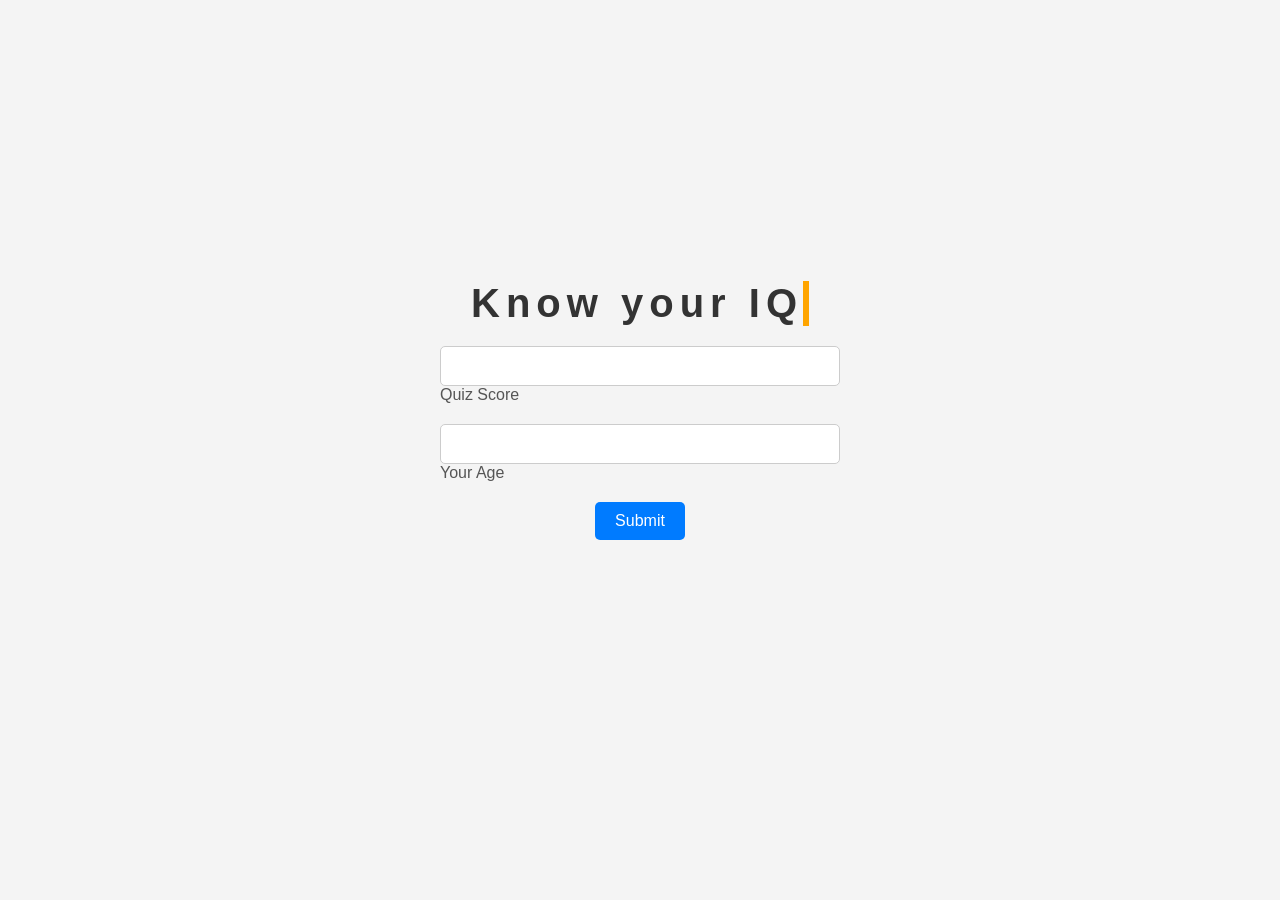
<file: indexmaster.html>
<!DOCTYPE html>
<html lang="en">

<head>
    <meta charset="UTF-8">
    <meta http-equiv="X-UA-Compatible" content="IE=Edge">
    <meta name="viewport" content="width=device-width, initial-scale=1">
    <title>Know Your IQ</title>
    <link rel="stylesheet" href="./secondtest.css">
</head>

<body>
    <div class="typewriter">
        <h1 id="header">Know your IQ</h1>
    </div>

    <div class="input-group">
        <input type="text" id="score" required>
        <label for="score">Quiz Score</label>
    </div>

    <div class="input-group">
        <input type="text" id="age" required>
        <label for="age">Your Age</label>
    </div>

    <button id="submit" onclick="display_IQ()">Submit</button>

    <p id="show"></p>

    <div id="suggestions1">
        <p id="suggestion1"></p>
    </div>

    <div id="suggestions2">
        <p id="suggestion2"></p>
    </div>

    <div id="suggestions3">
        <p id="suggestion3"></p>
    </div>

    <script src="main.js"></script>
</body>

</html>
</file>
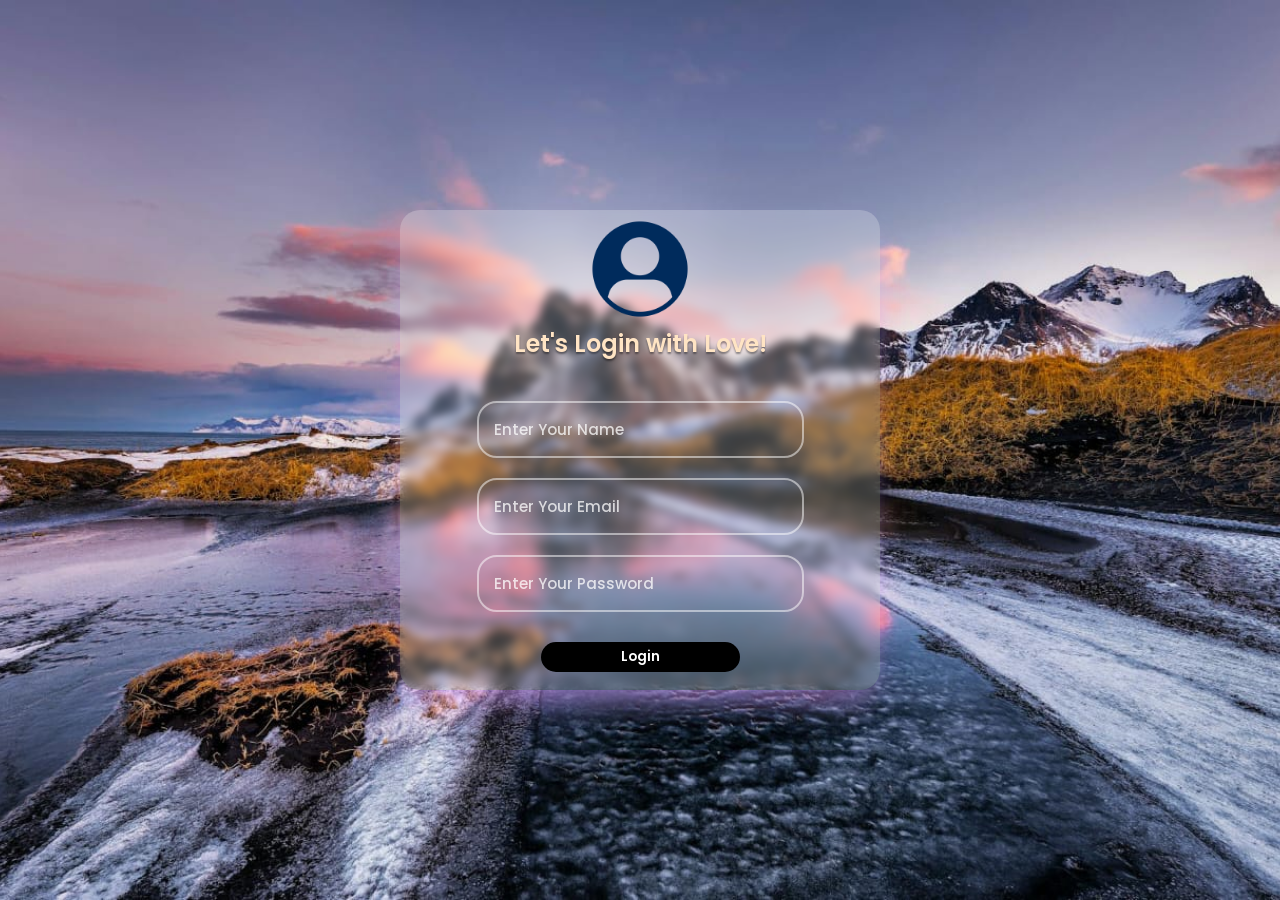
<file: login.html>
<!DOCTYPE html>
<html lang="en">

<head>
    <meta charset="UTF-8">
    <meta name="viewport" content="width=device-width, initial-scale=1.0">
    <title>Login</title>
    <link rel="stylesheet" href="./login.css">
</head>

<body>
    <section class="box-sec">
        <div class="box">
            <a href="./index.html"><img src="./user.png" alt="" height="100px" width="100px"></a>
            <h1>Let's Login with Love!</h1>
            <div class="innerbox">
                <input  type="text" placeholder="Enter Your Name">
                <input type="email" placeholder="Enter Your Email">
                <input type="password" placeholder="Enter Your Password">
            </div>
            <button>Login</button>
        </div>
    </section>
</body>

</html>
</file>
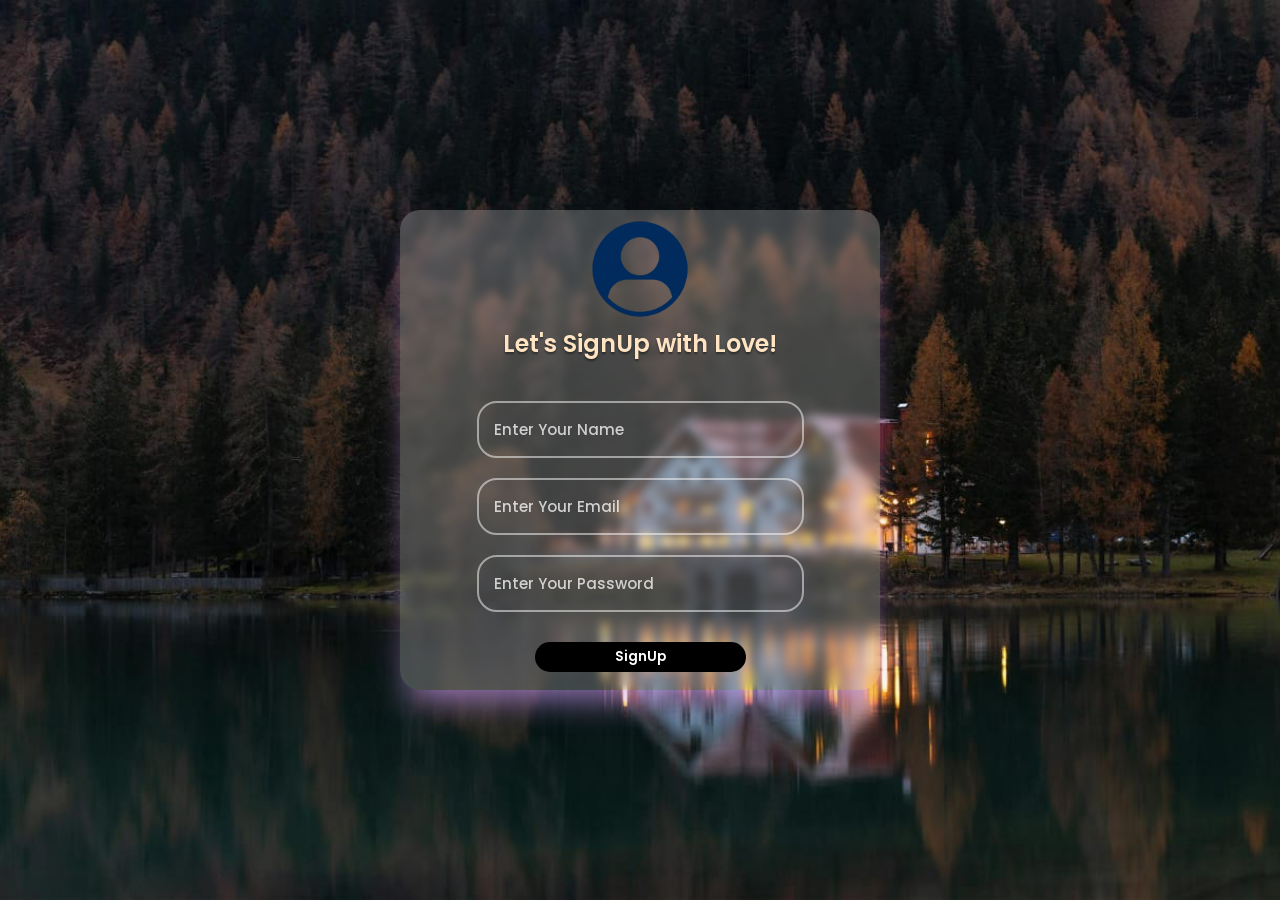
<file: signup.html>
<!DOCTYPE html>
<html lang="en">

<head>
    <meta charset="UTF-8">
    <meta name="viewport" content="width=device-width, initial-scale=1.0">
    <title>Login</title>
    <link rel="stylesheet" href="./sign.css">
</head>

<body>
    <section class="box-sec">
        <div class="box">
            <a href="./index.html"><img src="./user.png" alt="" height="100px" width="100px"></a>
            <h1>Let's SignUp with Love!</h1>
            <div class="innerbox">
                <input  type="text" placeholder="Enter Your Name">
                <input type="email" placeholder="Enter Your Email">
                <input type="password" placeholder="Enter Your Password">
            </div>
            <button>SignUp</button>
        </div>
    </section>
</body>

</html>
</file>
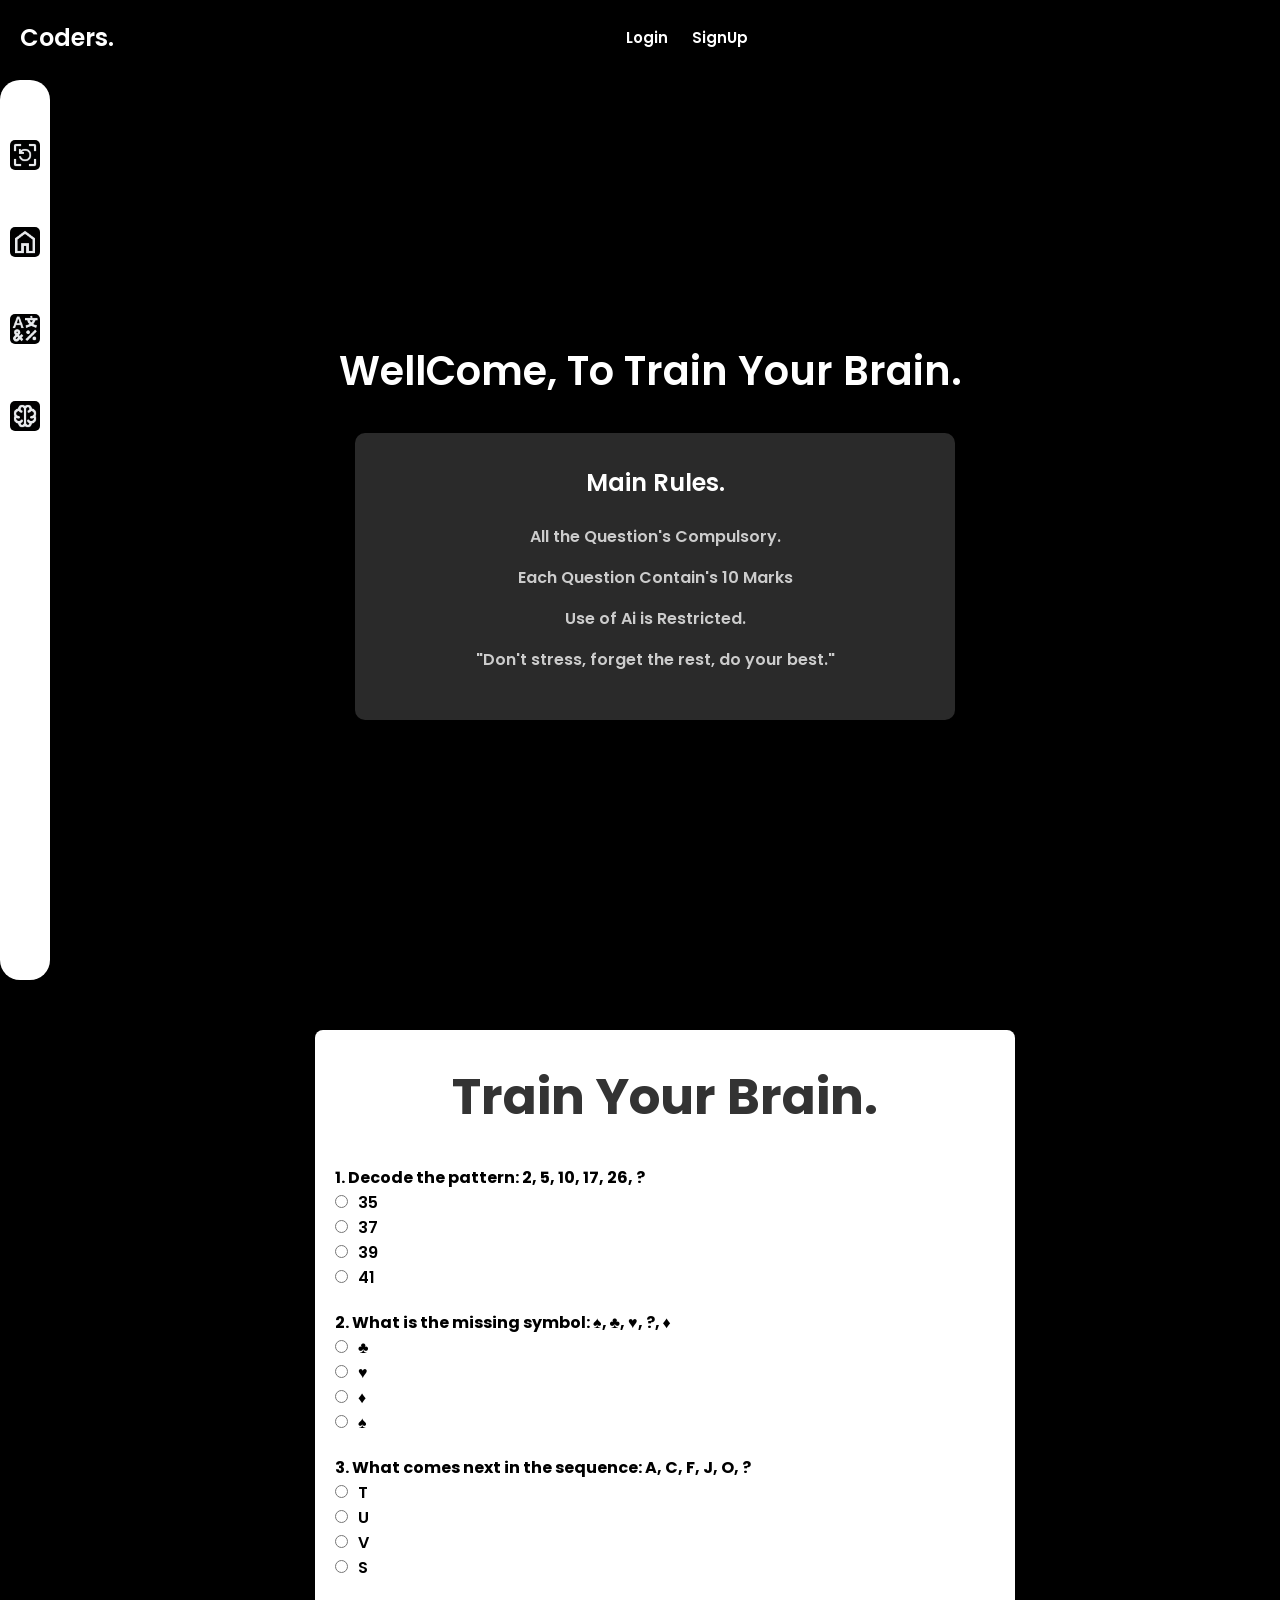
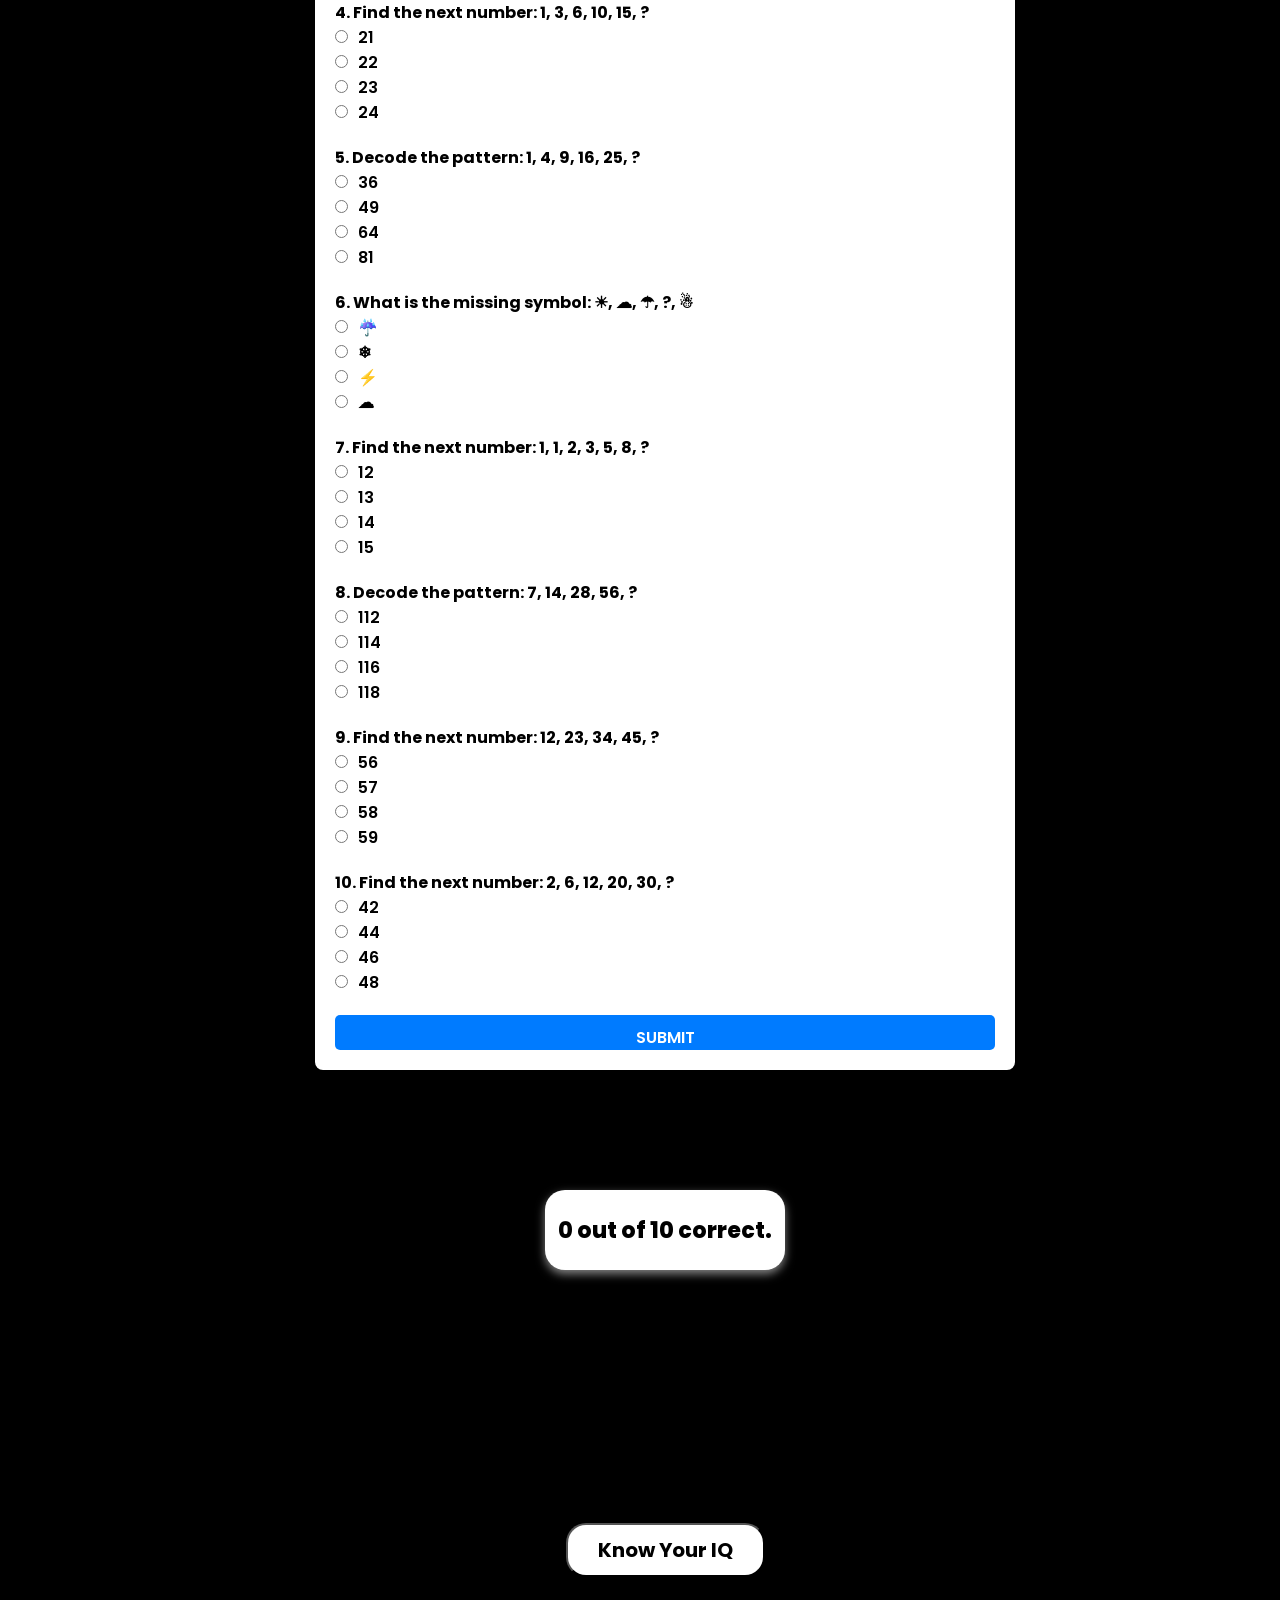
<file: test.html>
<!DOCTYPE html>
<html lang="en">

<head>
    <meta charset="UTF-8">
    <meta name="viewport" content="width=device-width, initial-scale=1.0">
    <link rel="stylesheet" href="./test.css">
    <title>Test</title>
</head>

<body>
    <nav class="navbar">
        <div class="content-logo">
            <h1>Coders.</h1>
        </div>
        <div class="login">
            <button><a href="./login.html">Login</a></button>
            <button><a href="./signUP.html">SignUp</a</button>
        </div>
    </nav>

    <section class="sidebar">
        <div class="sidemenu">
            <img src="./reload.png" alt="" onclick="RandomQuestion()">
            <a href="./index.html"><img src="./home.png" alt=""></a>
            <a href="#tst"><img src="./test.png" alt=""></a>
            <a href="#iq"><img src="./iq.png" alt=""></a>
            <!-- <img src="./suggestion.png" alt=""> -->
        </div>
    </section>

    <section id = "rules">
        <h1>WellCome, To Train Your Brain.</h1>
        <div class="mainrules">
            <h3>Main Rules.</h3>
            <p>All the Question's Compulsory.
            </p>
            <p>Each Question Contain's 10 Marks</p>
            <p>Use of Ai is Restricted.</p>
            <p>"Don't stress, forget the rest, do your best."</p>
        </div>
    </section>

    <section class="test" id = "tst">
        <div class="container">
            <h1>Train Your Brain.</h1>
            <form id="quizForm">
            </form>
            <!-- <div id="out"></div> -->
        </div>
    </section>
    <section class="lower-test">
        <div>
            <div id="test-result">
                <h2 id = testid>0 out of 10 correct.</h2>
            </div>
        </div>
    </section>
    
    <section class="lower-test" id = "iq">
        <div class = "lower-test-btn">
            <button><a href="./indexmaster.html">Know Your IQ</a></button>
        </div>
    </section>

    <script src="./test.js"></script>
</body>

</html>
</file>
<file: secondtest.css>
/* General Styles */
* {
    margin: 0;
    padding: 0;
    box-sizing: border-box;
    font-family: Arial, sans-serif;
}

body {
    background-color: #f4f4f4;
    color: #333;
    display: flex;
    flex-direction: column;
    align-items: center;
    justify-content: center;
    min-height: 100vh;
    padding: 20px;
}

/* Typewriter Effect */
.typewriter h1 {
    font-size: 2.5rem;
    margin-bottom: 20px;
    overflow: hidden;
    border-right: 0.15em solid orange;
    white-space: nowrap;
    letter-spacing: 0.15em;
    animation: typing 3.5s steps(40, end), blink-caret 0.75s step-end infinite;
}

@keyframes typing {
    from { width: 0; }
    to { width: 100%; }
}

@keyframes blink-caret {
    from, to { border-color: transparent; }
    50% { border-color: orange; }
}

/* Input Group */
.input-group {
    margin-bottom: 15px;
    width: 100%;
    max-width: 400px;
}

.input-group input {
    width: 100%;
    padding: 10px;
    border: 1px solid #ccc;
    border-radius: 5px;
    font-size: 1rem;
}

.input-group label {
    display: block;
    margin-bottom: 5px;
    font-size: 1rem;
    color: #555;
}

/* Submit Button */
#submit {
    padding: 10px 20px;
    background-color: #007bff;
    color: white;
    border: none;
    border-radius: 5px;
    font-size: 1rem;
    cursor: pointer;
    transition: background-color 0.3s ease;
}

#submit:hover {
    background-color: #0056b3;
}

/* Result Display */
#show {
    margin-top: 20px;
    font-size: 1.2rem;
    color: #333;
}

/* Suggestions */
#suggestions1,
#suggestions2,
#suggestions3 {
    margin-top: 20px;
    width: 100%;
    max-width: 600px;
}

#suggestions1 iframe,
#suggestions2 iframe,
#suggestions3 iframe {
    width: 100%;
    height: 315px;
    border: none;
    border-radius: 10px;
    margin-top: 10px;
}

/* Responsive Design */
@media (max-width: 768px) {
    .typewriter h1 {
        font-size: 2rem;
    }

    .input-group {
        max-width: 100%;
    }

    #submit {
        width: 100%;
    }

    #suggestions1 iframe,
    #suggestions2 iframe,
    #suggestions3 iframe {
        height: 200px;
    }
}

@media (max-width: 480px) {
    .typewriter h1 {
        font-size: 1.5rem;
    }

    #show {
        font-size: 1rem;
    }
}
</file>
<file: login.css>
@import url("https://fonts.googleapis.com/css2?family=Poppins:ital,wght@0,300;0,400;0,500;0,600;0,700;0,800;0,900;1,800;1,900&display=swap");

* {
    margin: 0;
    padding: 0;
    box-sizing: border-box;
    font-family: "Poppins", sans-serif;
    font-weight: 600;
    font-style: normal;
}

body {
    color: white;
    background: url(./signup.jpg) no-repeat center center/cover;
    background-color: black;
}

.box-sec {
    display: flex;
    justify-content: center;
    align-items: center;
    height: 100vh;
}

.box {
    margin: 10rem 20px;
    display: flex;
    justify-content: center;
    align-items: center;
    flex-direction: column;
    background-color: rgba(255, 255, 255, 0.223);
    backdrop-filter: blur(5px);
    border-radius: 20px;
    min-height: 30rem;
    min-width: 30rem;
    box-shadow: rgba(214, 160, 255, 0.64) 0px 20px 30px -10px;
}

.box h1{
    color: bisque;
    text-shadow: 0px 2px 2px rgba(0, 0, 0, 0.4);
}

.innerbox {
    margin: 20px;
    display: flex;
    justify-content: center;
    align-items: center;
    flex-direction: column;
}

.innerbox input {
    color: white;
    margin-top: 20px;
    padding: 15px;
    background: transparent;
    border-radius: 20px;
    border: 2px solid rgba(255, 255, 255, 0.5);
    outline: none;
    width: 100%;
    font-size: 15px;
    font-weight: 500;
}

button{
    color: white;
    margin: 10px;
    padding: 5px 5rem;
    border-radius: 15px;
    background-color: black;
    border: none;
}

.innerbox input::placeholder {
    color: #ffffffbf;
}

.innerbox input:focus {
    border-color: rgba(205, 141, 255, 0.64);
}

@media (max-width: 768px) {
    .box {
        margin: 5rem 10px;
        min-height: 25rem;
        min-width: 25rem;
    }

    .box h1{
        font-size: 20px;
    }

    button{
        padding: 5px 4rem;
    }

    .innerbox input {
        padding: 10px;
        font-size: 14px;
    }
}

@media (max-width: 480px) {
    .box {
        margin: 2rem 5px;
        min-height: 20rem;
        min-width: 20rem;
    }

    button{
        padding: 5px 3.5rem;
    }

    .innerbox input {
        padding: 8px;
        font-size: 12px;
    }
}
@media (max-width: 320px) {
    .box {
        margin: 2rem 5px;
        min-height: 20rem;
        min-width: 18rem;
    }

    .innerbox input {
        padding: 8px;
        font-size: 12px;
    }
}
</file>
<file: sign.css>
@import url("https://fonts.googleapis.com/css2?family=Poppins:ital,wght@0,300;0,400;0,500;0,600;0,700;0,800;0,900;1,800;1,900&display=swap");

* {
    margin: 0;
    padding: 0;
    box-sizing: border-box;
    font-family: "Poppins", sans-serif;
    font-weight: 600;
    font-style: normal;
}

body {
    color: white;
    background: url(./login.jpg) no-repeat center center/cover;
    /* background-color: black; */
}

.box-sec {
    display: flex;
    justify-content: center;
    align-items: center;
    height: 100vh;
}

.box {
    margin: 10rem 20px;
    display: flex;
    justify-content: center;
    align-items: center;
    flex-direction: column;
    background-color: rgba(255, 255, 255, 0.223);
    backdrop-filter: blur(5px);
    border-radius: 20px;
    min-height: 30rem;
    min-width: 30rem;
    box-shadow: rgba(214, 160, 255, 0.64) 0px 20px 30px -10px;
}

.box h1{
    color: bisque;
    text-shadow: 0px 2px 2px rgba(0, 0, 0, 0.4);
}

.innerbox {
    margin: 20px;
    display: flex;
    justify-content: center;
    align-items: center;
    flex-direction: column;
}

.innerbox input {
    color: white;
    margin-top: 20px;
    padding: 15px;
    background: transparent;
    border-radius: 20px;
    border: 2px solid rgba(255, 255, 255, 0.5);
    outline: none;
    width: 100%;
    font-size: 15px;
    font-weight: 500;
}

button{
    color: white;
    margin: 10px;
    padding: 5px 5rem;
    border-radius: 15px;
    background-color: black;
    border: none;
}

.innerbox input::placeholder {
    color: #ffffffbf;
}

.innerbox input:focus {
    border-color: rgba(205, 141, 255, 0.64);
}

@media (max-width: 768px) {
    .box {
        margin: 5rem 10px;
        min-height: 25rem;
        min-width: 25rem;
    }

    .box h1{
        font-size: 20px;
    }

    button{
        padding: 5px 4rem;
    }

    .innerbox input {
        padding: 10px;
        font-size: 14px;
    }
}

@media (max-width: 480px) {
    .box {
        margin: 2rem 5px;
        min-height: 20rem;
        min-width: 20rem;
    }

    button{
        padding: 5px 3.5rem;
    }

    .innerbox input {
        padding: 8px;
        font-size: 12px;
    }
}
@media (max-width: 320px) {
    .box {
        margin: 2rem 5px;
        min-height: 20rem;
        min-width: 18rem;
    }

    .innerbox input {
        padding: 8px;
        font-size: 12px;
    }
}
</file>
<file: test.css>
@import url("https://fonts.googleapis.com/css2?family=Poppins:ital,wght@0,300;0,400;0,500;0,600;0,700;0,800;0,900;1,800;1,900&display=swap");

* {
    margin: 0;
    padding: 0;
    box-sizing: border-box;
    font-family: "Poppins", sans-serif;
    font-weight: 600;
    font-style: normal;
}

body {
    overflow-x: hidden;
    background-color: black;
    color: rgb(255, 255, 255);
}

/* Navbar */
.navbar {
    position: fixed;
    z-index: 5;
    width: 100%;
    padding: 20px 20px;
    display: flex;
    justify-content: space-between;
    align-items: center;
    transition: all 0.3s ease-out;
}

.navbar .login button {
    margin: 0px 10px;
    font-size: 15px;
    color: white;
    background-color: transparent;
    border: none;
}

.login button a{
    color: white;
    text-decoration: none;
    transition: all 0.3s ease-out;
}

.navbar .login button a:hover {
    color: #3232ff;
}

.navbar.sticky {
    background-color: rgb(23, 23, 23);
    padding: 25px 20px;
}

/* Sidebar */
.sidebar {
    position: fixed;
    top: 5rem;
    left: 0;
    min-height: 100vh;
    width: 50px;
    background-color: white;
    box-shadow: 2px 0 5px rgba(0, 0, 0, 0.1);
    border-radius: 20px;
}

.sidebar .sidemenu {
    margin: 10px;
    display: flex;
    justify-content: center;
    flex-direction: column;
}

.sidebar .sidemenu img {
    margin-top: 50px;
    margin-left: 0;
    height: 30px;
    width: 30px;
    background: black;
    border-radius: 5px;
}

/* Test Section Rules */
#rules {
    width: 100%;
    min-height: 100vh;
    padding: 10rem 2rem 0 2rem;
    display: flex;
    justify-content: center;
    align-items: center;
    flex-direction: column;
    text-align: center;
    background-color: #000000;
}

#rules h1 {
    margin: 0 50px 0 70px;
    color: white;
    font-size: 2.5rem;
    margin-bottom: 2rem;
}

.mainrules {
    margin: 0 40px 0 70px;
    background-color: #2a2a2a;
    padding: 2rem;
    border-radius: 10px;
    box-shadow: 0 4px 10px rgba(0, 0, 0, 0.1);
    max-width: 600px;
    width: 100%;
}

.mainrules h3 {
    color: white;
    font-size: 1.5rem;
    margin-bottom: 1.5rem;
}

.mainrules p {
    color: #ccc;
    font-size: 1rem;
    margin-bottom: 1rem;
}

/* Media Queries for Responsiveness */
@media (max-width: 768px) {
    #rules {
        padding: 10rem 2rem 0 2rem;
    }

    #rules h1 {
        font-size: 1.5rem;
        margin-bottom: 1.5rem;
    }

    .mainrules {
        padding: 1.5rem;
        margin-left: 90px;
    }

    .mainrules h3 {
        font-size: 1.25rem;
        margin-bottom: 1rem;
    }

    .mainrules p {
        font-size: 0.9rem;
        margin-bottom: 0.8rem;
    }
}

@media (max-width: 480px) {
    #rules {
        padding: 10rem 2rem 0 2rem;
    }

    #rules h1 {
        font-size: 1rem;
        margin-bottom: 1rem;
    }

    .mainrules {
        padding: 1rem;
    }

    .mainrules h3 {
        font-size: 1.1rem;
        margin-bottom: 0.8rem;
    }

    .mainrules p {
        font-size: 0.8rem;
        margin-bottom: 0.6rem;
    }
}

/* Main Test Section */
.test {
    width: 100%;
    min-height: 100vh;
    background-color: black;
    padding-top: 5rem;
    display: flex;
    justify-content: center;
    align-items: center;
}

.container {
    width: 100%;
    max-width: 700px;
    margin: 50px 10px 0px 60px;
    background: #fff;
    padding: 20px;
    border-radius: 8px;
    box-shadow: 0 4px 10px rgba(0, 0, 0, 0.1);
    color: black;
}

.container h1 {
    text-align: center;
    color: #333;
    padding: 10px 0 30px 0;
    font-size: 50px;
    font-weight: 700;
}

.question {
    margin-bottom: 20px;
}

.question p {
    font-weight: bold;
}

.question input {
    margin-right: 10px;
}

.submit-btn {
    display: block;
    width: 100%;
    padding: 10px 10px 0px 10px;
    background: #007bff;
    color: white;
    font-size: 16px;
    border: none;
    border-radius: 5px;
    cursor: pointer;
    transition: background 0.3s ease-out;
}

.submit-btn:hover {
    background: #0056b3;
}

/* Test Result Section */
.lower-test {
    max-width: 100%;
    min-height: 20rem;
    display: flex;
    justify-content: center;
    align-items: center;
}

.lower-test div button a{
    color: rgb(0, 0, 0);
    text-decoration: none;
    font-weight: 700;
}

.lower-test .lower-test-btn button{
    margin: 0 10px 0 60px;
    background-color: white;
    border-radius: 20px;
    font-size: 20px;
    padding: 10px 30px;
    display: flex;
    justify-content: center;
    text-align: center;
}

#test-result {
    margin: 0 20px 0 70px;
    min-height: 5rem;
    width: 15rem;
    border-radius: 20px;
    background: white;
    box-shadow: 0 4px 10px rgba(255, 255, 255, 0.526);
    display: flex;
    justify-content: center;
    align-items: center;
}

#test-result h2 {
    font-size: 22px;
    font-weight: 800;
    color: black;
}

/* Media Queries for Test Section */
@media (max-width: 768px) {
    .container h1 {
        font-size: 40px;
    }
}

@media (max-width: 426px) {
    .container h1 {
        font-size: 30px;
    }
}

@media (max-width: 375px) {
    .container h1 {
        font-size: 22px;
    }
}
</file>
